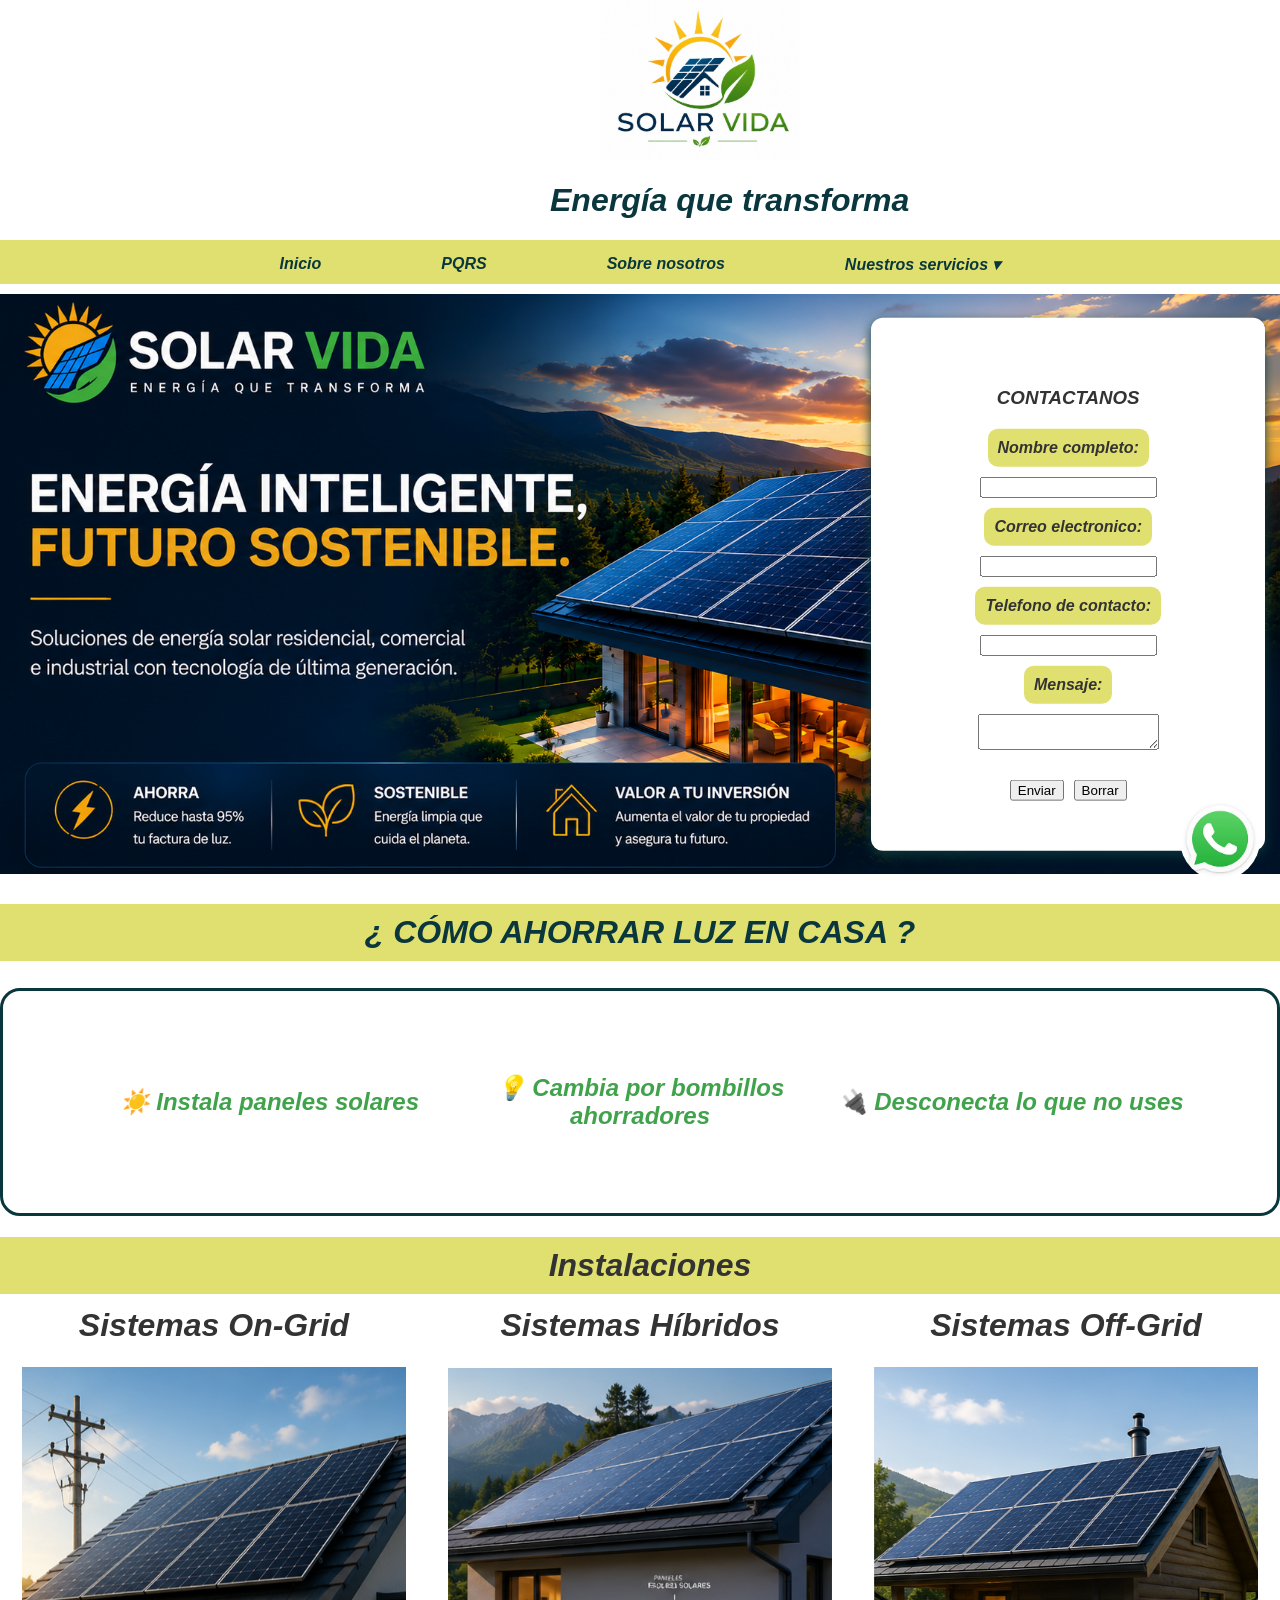
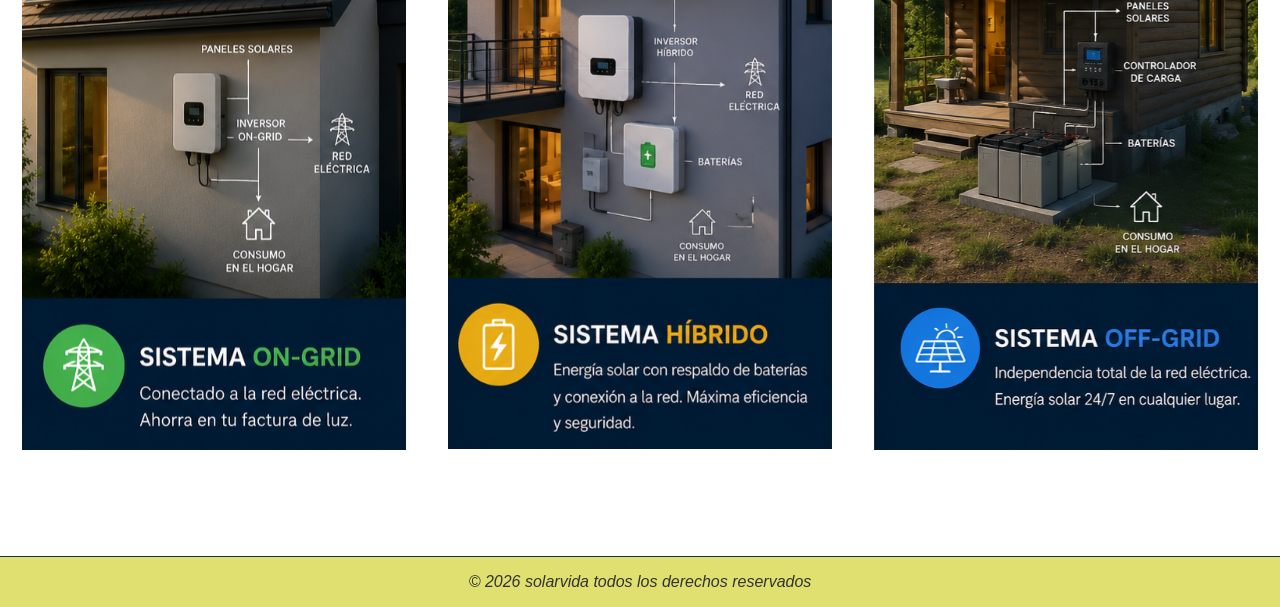
<file: index.html>
<!DOCTYPE html>
<html lang="en">
<head>
    <meta charset="UTF-8">
    <meta name="viewport" content="width=device-width, initial-scale=1.0">
    <title>Solar Vida </title>
    <link rel="stylesheet" href="styless.css/styless.css">
</head>
<body>
    <img id="imagen" src="images/logo-blanco.jpeg" alt="logo" width="200">
    <h1 id="titulo">Energía que transforma</h1>
    <header>
        
            <nav>
                <ul>
                <li><a href="index.html">Inicio</a></li>
                <li><a href="pqrs.html">PQRS</a></li> 
                <li><a href="nosotros.html">Sobre nosotros</a></li>
                <li class="menu-desplegable">
                    <a href="#">Nuestros servicios ▾</a>
                        <ul class="menu-desplegable-menu">
                            <li><a href="#">Consultoría y diseño</a></li>
                            <li><a href="#">Instalación y mantenimiento</a></li>
                            <li><a href="#">Financiación</a></li>
                        </ul>
                </li>
             </ul>
        </nav>   
    </header>
    
    <main>
        <section class="contenedor">    
            <img id="flyer" src="images/banner-final.png" alt="banner" width="100%">
            <fieldset>
                <h3 id="titulo-formulario">CONTACTANOS</h3>
                <form action="">
                    <label for="name">Nombre completo:</label>
                    <input type="text" name="name" required>
                    <label for="correo">Correo electronico: </label>
                    <input type="email" name="correo" required>
                    <label for="tel">Telefono de contacto: </label>
                    <input type="text" name="tel" required>
                    <label for="mensaje">Mensaje: </label>
                    <textarea name="mensaje" id=""></textarea>
                    <section class="botones">
                        <button type="submit">Enviar</button>
                        <button type="reset">Borrar</button>
                    </section>         
                </form>
            </fieldset>
        </section>  
        
        <h2 class="pregunta">¿ CÓMO AHORRAR LUZ EN CASA ?</h2>
        <table class="respuesta">
            <tr>
                <th>☀️ Instala paneles solares </th>
                <th>💡 Cambia por bombillos ahorradores  </th>
                <th>🔌 Desconecta lo que no uses </th>
            </tr>
        </table>

        <h1 class="instalaciones">Instalaciones</h1>
        <table>
            <thead>
                <tr class="tabla-titulo">
                    <th>Sistemas On-Grid</th>
                    <th>Sistemas Híbridos</th>
                    <th>Sistemas Off-Grid</th>
                </tr>
            </thead>
            <tbody>
               <tr>
                <td><img src="images/Sistema-ON-GRID.png" alt="Sistema-ON-GRID"></td>
                <td><img src="images/Sistema-hibrido.png" alt="Sistema-hibrido"></td>
                <td><img src="images/Sistema-Off-grid.png" alt="Sistema-Off-grid"></td>
               </tr>
            </tbody>
        </table>

        <a  href=https://web.whatsapp.com/ target="_blank">
            <img class="whatsapp" src="images/whatsapp-image.jfif" alt="WhatsApp" width="80px">
        </a>
            
    </main>

    <footer>
        <p>&copy; 2026 solarvida todos los derechos reservados </p>
    </footer>
</body>
</html>
</file>
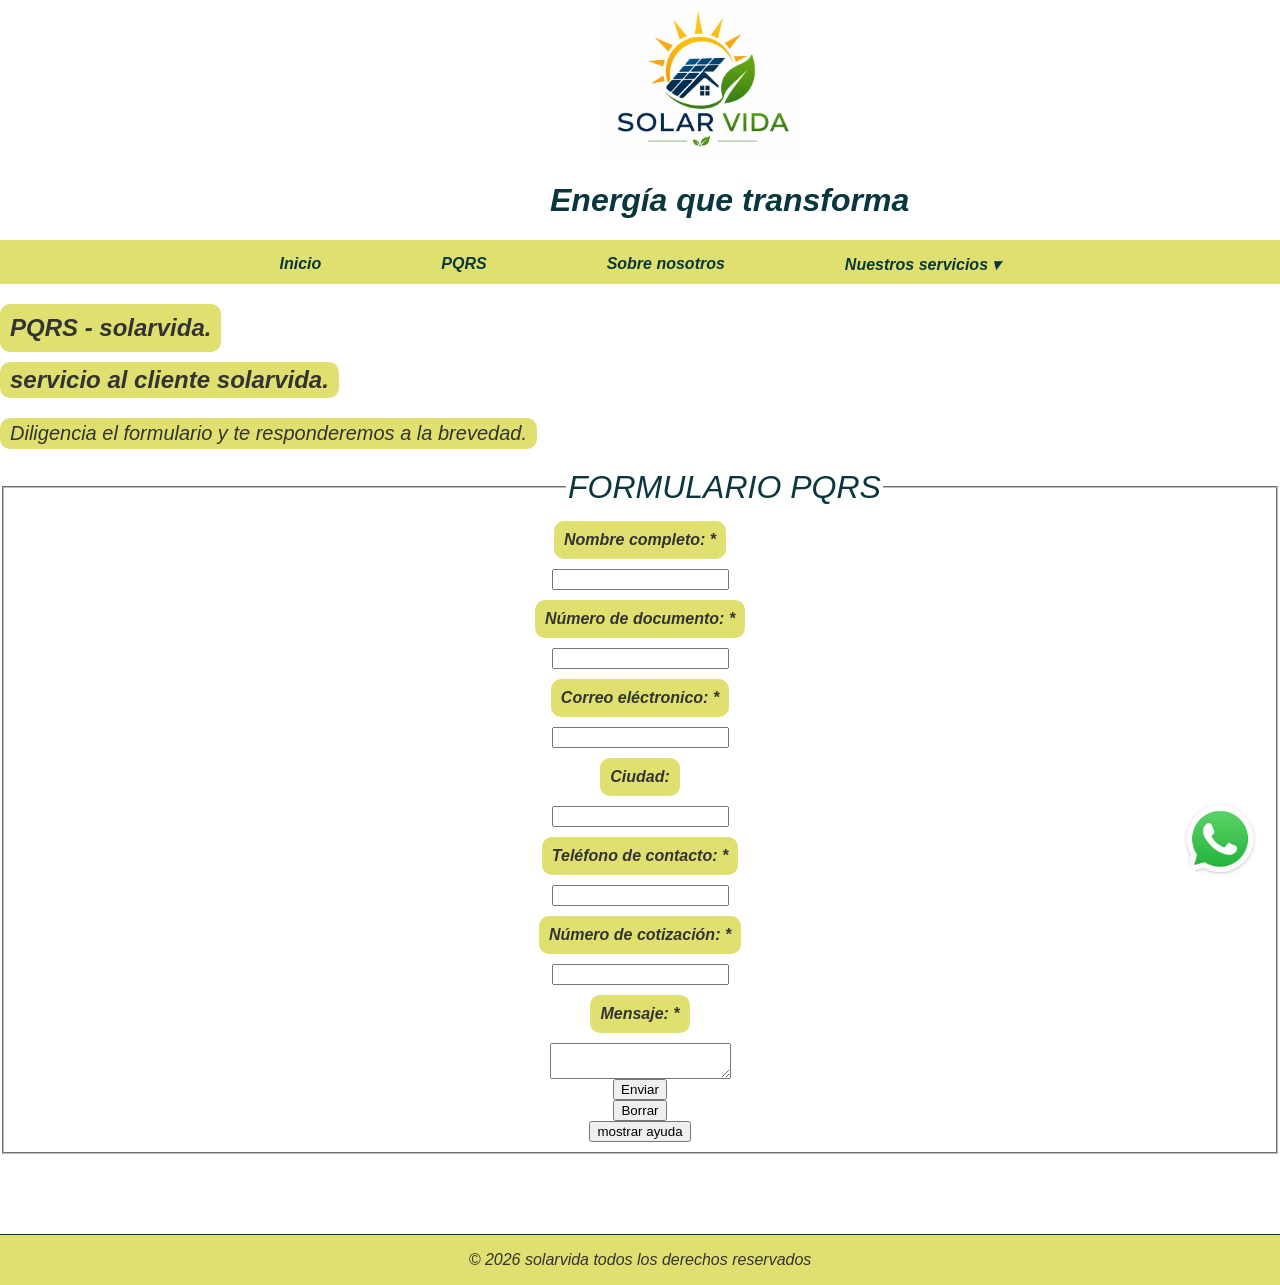
<file: pqrs.html>
<!DOCTYPE html>
<html lang="en">
<head>
    <meta charset="UTF-8">
    <meta name="viewport" content="width=, initial-scale=1.0">
    <title>PQRS</title>
    <link rel="stylesheet" href="styless.css/styless.css">
</head>
<body>
      <img id="imagen" src="images/logo blanco.jpeg" alt="logo" width="200">
    <h1 id="titulo">Energía que transforma</h1>
    <header>
        
            <nav>
                <ul>
                <li><a href="index.html">Inicio</a></li>
                <li><a href="pqrs.html">PQRS</a></li> 
                <li><a href="nosotros.html">Sobre nosotros</a></li>
                <li class="menu-desplegable">
                    <a href="#">Nuestros servicios ▾</a>
                        <ul class="menu-desplegable-menu">
                            <li><a href="#">Consultoría y diseño</a></li>
                            <li><a href="#">Instalación y mantenimiento</a></li>
                            <li><a href="#">Financiación</a></li>
                        </ul>
                </li>
             </ul>
        </nav>   
    </header>

<section class="walle">
    <h1>PQRS - solarvida.</h1>
    <h2>servicio al cliente solarvida.</h2>
    <p>Diligencia el formulario y te responderemos a la brevedad.</p>
    </section>
    

     <fieldset>
        <legend id="titulo">FORMULARIO PQRS</legend>
        <form action="">
            <label for="name">Nombre completo: * </label>
            <input type="text" name="name" required>

            <label for="id">Número de documento: * </label>
            <input type="number" name="id" required>

            <label for="correo">Correo eléctronico: * </label>
            <input type="email" name="correo" required>

            <label for="city">Ciudad: </label>
            <input type="text" name="city">

            <label for="tel">Teléfono de contacto: * </label>
            <input type="number" name="tel" required>

            <label for="cot">Número de cotización: * </label>
            <input type="text" name="cot" required>

            <label for="mensaje">Mensaje: * </label>
            <textarea name="mensaje" id="" required></textarea> 

            <button type="submit">Enviar</button>
            <button type="reset">Borrar</button>
            <button>mostrar ayuda </button>
            

        </form>
    </fieldset>
    
    <a  href=https://web.whatsapp.com/ target="_blank">
            <img class="whatsapp" src="images/whatsapp-image.jfif" alt="WhatsApp" width="80px">
        </a>

    <footer>
        <p>&copy; 2026 solarvida todos los derechos reservados </p>
    </footer>
</body>
</html>
</file>
<file: styless.css/styless.css>
body {
    font-family: sans-serif;
    font-style: italic;
    margin: 0;
    padding: 0;
    background-color: white;
    color: #333333;
}

a {
    text-decoration: none;
    cursor: pointer;
}
/*LOGO*/
#imagen {
    display: flex;
    margin-left: 600px;
    margin-bottom: 0px;
}
/*LEMA*/
#titulo {
    position: relative;
    margin-left: 550px;
    font-family: sans-serif;
    font-style: italic;
    color: rgb(9, 55, 61);
    font-size:xx-large;
}
/*MENU DE NAVEGACION*/
header {
    background-color: rgb(224, 224, 112);
    margin-top: 20px;
    padding-top: 5px;
}
/*INFORMACION DEL HEADER- LISTA*/
nav {
    padding: 10px;
    top: 0;
    margin: 0;
    border-radius: 0;
    position: sticky;
    background-color: rgb(224, 224, 112);
    z-index: 1000;
}

nav ul{
    text-decoration: none;
    display: flex;
    justify-content: center;
    margin: 0%;
    padding: 0%;
    width: 100%;
}
nav li{
    font-size: bold;
    font-style: italic;
    padding-left: 50px; 
    padding-right: 50px;
    list-style: none; 
    display: inline-block;
}

li a {
    text-decoration: none;
    color:  rgb(9, 55, 61);
    font-weight: bolder;
    font-style: italic;
    padding: 10px;
}

li a:hover {
    border-radius: 5px;
    background-color:  rgb(245, 193, 52);
    border: 2px solid rgba(20, 55, 61, 0.692);
}
/*NUESTROS SERVICIOS*/
.menu-desplegable {
    position: relative;
    display: inline-block;
    vertical-align: top;
}

.menu-desplegable-menu {
    display: none;
    position: absolute;
    border-radius: 20px;
    top: 100%;
    left: 0;
    background-color:  rgb(224, 224, 112);
    list-style: none;
    padding: 5px;
    margin: 0;
    box-shadow: 0px 4px 8px rgb(9, 55, 61);
    z-index: 1000;
    min-width: 180px;    
}

.menu-desplegable:hover .menu-desplegable-menu {
    display: block;
}

.menu-desplegable li a {
    display: block;
    padding: 3px 8px;
    text-decoration: none;
    color:  rgb(9, 55, 61);
}

.menu-desplegable li a:hover {
    background-color:  rgb(245, 193, 52);
    
}
/*SECTION DEL FORMULARIO*/
.contenedor {
    position: relative; 
    width: 100%;
}
/*IMAGEN DE BANNER*/
#flyer {
    margin-top: 10px;
    margin-bottom: 30px;
    display: block;
    width: 100%;
}
/*FORMULARIO*/
main section fieldset {
    position: absolute;
    top: 50%;
    right: 1%;
    transform: translateY(-50%);
    width: 30%;
    background-color: white;
    border-radius: 12px;
    padding: 50px 5px;
    border: none;
    box-shadow: 0px 4px 12px  rgb(9, 55, 61);
    z-index: 1;
}

#titulo-formulario{
    text-align: center;
    width: 100%;
    margin-bottom: 10px;
}

form {
    display: flex;
    flex-direction: column;
    align-items: center;
    width: 100%;
    border-radius: 20px;
}

input:focus {
    border: 4px solid  rgb(9, 55, 61);
}

label {
    display: block;
    width: fit-content;
    margin-top: 10px;
    margin-bottom: 10px;
    padding: 10px;
    border-radius: 10px;
    font-style: italic;
    background-color: rgb(224, 224, 112);
    font-weight: bold;
}
section .botones{
     display: flex;
    justify-content: center;
    flex-direction: row;
    width: 100%;
    gap: 10px;
    padding-top: 30px;
}

button:hover{
    background-color: rgb(224, 224, 112);
    border: 2px solid rgba(20, 55, 61, 0.692);
}

/*PREGUNTA*/
.pregunta {
    position: flex;
    text-align: center;
    background-color:  rgb(224, 224, 112) ;
    font-family: sans-serif;
    font-style: italic;
    color: rgb(9, 55, 61);
    font-size:xx-large;
    padding: 10px;
    
}
/*RESPUESTA*/
.respuesta {
    color: #40a34b;
    font-size:x-large;
    font-family: sans-serif;
    font-style: italic;
    border: 3px solid rgb(9, 55, 61);
    border-radius: 20px;
    padding: 80px;
}
/*TABLA CON IMAGENES*/
.instalaciones{
    width: 100%;
    text-align: center;
    background-color: rgb(224, 224, 112);
    padding: 10px;
    margin-bottom: 10px;
}

table{
    width: 100%;
    table-layout:fixed;
}

.tabla-titulo{
    font-family: sans-serif;
    font-style: italic;
    font-size: xx-large;
    width: 100%;
    padding: 30px; 
    text-align: center; 
}

tbody td {
    text-align: center;
    padding: 20px;
}

tbody td img {
    width: 100%;
}
/*BOTON REDIRECCION*/
.whatsapp {
    position: fixed;
    border-radius: 50%;
    bottom: 20px;
    right: 20px;
    border-radius: 50%;
    z-index: 1001;
}
.whatsapp:hover{
    box-shadow: 1px 4px green;
}
/*PIE DE PAGINA*/
footer {
    width: 100%;
    height: 50px;
    display: flex;
    justify-content: center;
    margin-top:  80px;
    bottom: 0;
    background-color:  rgb(224, 224, 112);
    border-top: 1px solid rgb(9, 55, 61) ;
    
}


/*PQRS Y NOSOTROS*/

#mision {
margin-top: 5px;
    font-size: 30px;
    font-style: italic;
    padding: 10px;
    color: rgba(20, 55, 61, 0.692);
    background-color: rgb(224, 224, 112);
    border-radius: 10px;
    margin-top: 30px;
    width: fit-content;
}

#parrafomision{
    font-size: 25px;
    text-align: left;
}

#vision {
    font-size: 30px;
    font-style: italic;
    padding: 10px;
    color: rgba(20, 55, 61, 0.692);
    background-color: rgb(224, 224, 112);
    border-radius: 10px;
    margin-top: 30px;
    width: fit-content;
}

#parrafovision{
    font-size: 25px;
    text-align: left;
}



#valores {
    font-size: 30px;
    font-style: italic;
    padding: 10px;
    color: rgba(20, 55, 61, 0.692);
    background-color: rgb(224, 224, 112);
    border-radius: 10px;
    margin-top: 30px;
    width: fit-content;
}

section ul{
    font-size: 25px;
    text-align: left;
    padding-left: 50px; 
    padding-right: 50px;

}

/*EQUIPO*/

#banner {
    margin-top: 20px;
    position: relative;
    width: 100vw;
    height: 100vh;
    left: 50%;
    right: 50%;
    margin-left: -50vw;
    margin-right: -50vw;
    overflow: hidden;
}

.slide {
    position: absolute;
    width: 100%;
    height: 100%;
    object-fit: cover;
    opacity: 0;
    animation: slider 21s infinite;
}

.s1 { animation-delay: 0s;}
.s2 { animation-delay: 7s;}
.s3 { animation-delay: 14s;}

@keyframes slider {
    0%   { opacity: 0; }
    10%  { opacity: 1; }
    33%  { opacity: 1; }
    43%  { opacity: 0; }
    100% { opacity: 0; }
}

#equipo {
    color: black;
    background-color: rgb(224, 224, 112);
    font-style: italic;
    font-size: 30px;
    text-shadow: 2px 8px 2px rgba(20, 55, 61, 0.692);

}

#equipo1 {
    display: flex;
    justify-content: center;
    gap: 50px;
    margin: 40px;
}

.tarjeta-equipo2{
    border-radius: 50%;
    width: 150px;
    height: 150px;
    object-fit: cover;
}
    


.tarjeta-equipo img {
    border-radius: 50%;
   
    object-fit: cover;

}

section.walle h1{
    display:inline-block;
    padding: 10px;
    border-radius: 10px;
    margin-bottom: 0px;
 background-color: rgb(224, 224, 112);
}

section.walle h2{ 
 background-color: rgb(224, 224, 112);
 width: fit-content;
    padding: 4px 10px;
    border-radius: 10px;
    margin-top: 10px;
}

section.walle p{
    font-style: italic;
    font-size: 20px;
    background-color: rgb(224, 224, 112);
    width: fit-content;
    padding: 4px 10px;
    border-radius: 10px;
    margin-top: 10px;
}

/*walle*/
section#quienes-somos h1 {
    color: rgba(20, 55, 61, 0.692);
    background-color: rgb(224, 224, 112);
    display: inline-block;
    border-radius: 10px;
    padding: 10px;

}
section#quienes-somos p {
     font-size: 25px;
    text-align: left;
}

section#numeros h1 {
    color: rgba(20, 55, 61, 0.692);
    background-color: rgb(224, 224, 112);
    display: inline-block;
    border-radius: 10px;
    padding: 10px;
}
section#numeros p {
     font-size: 25px;
    text-align: left;
}
</file>
